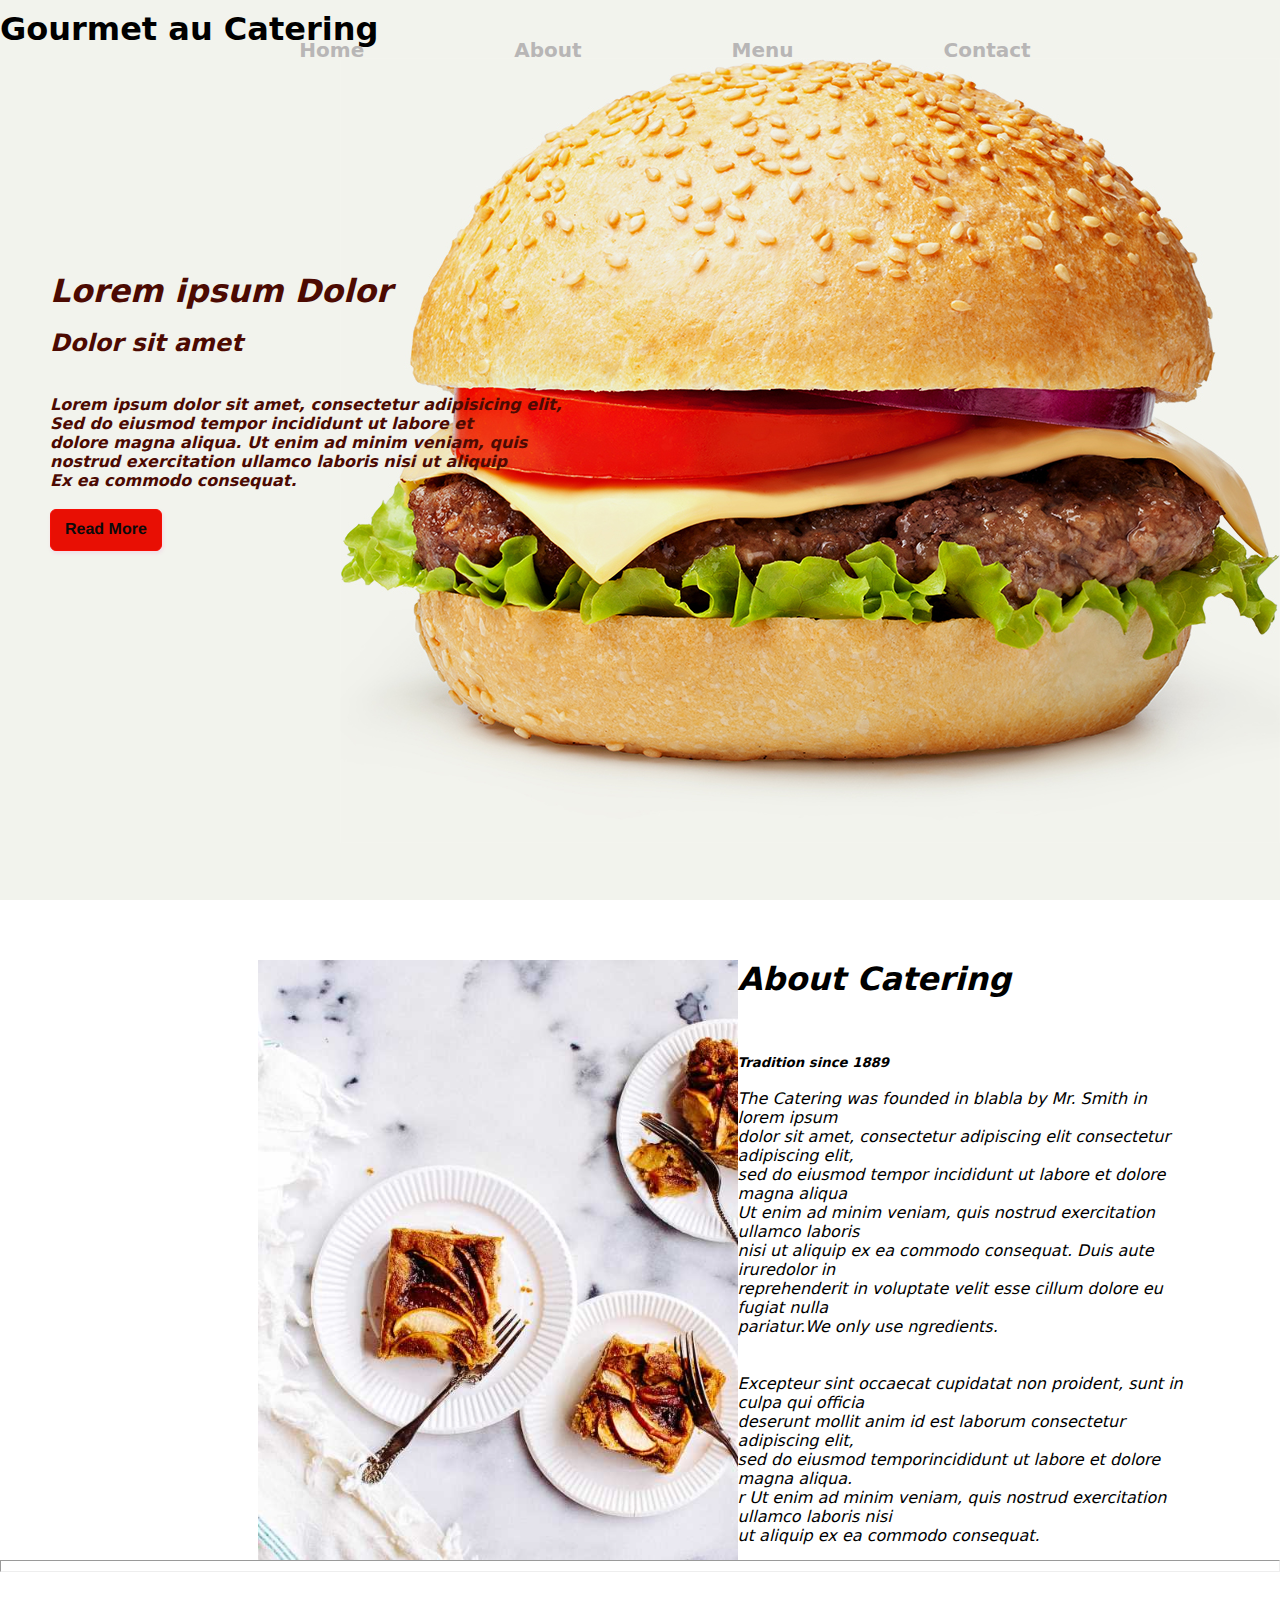
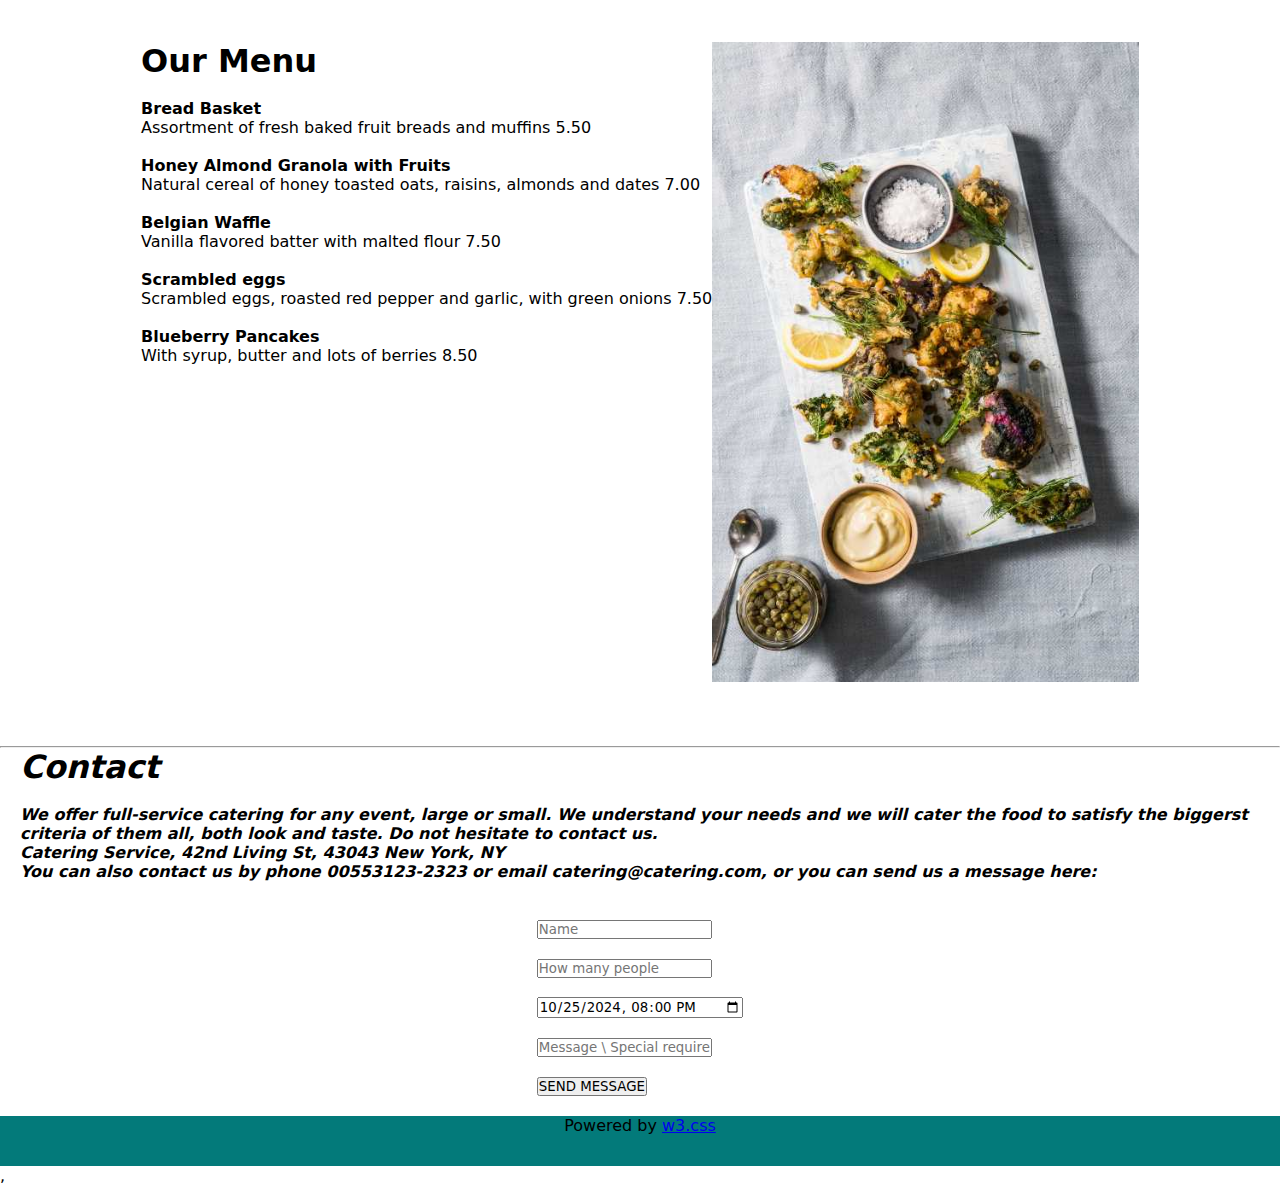
<file: simpal page html/index.html>
<!DOCTYPE html>
<html lang="en">
<head>
    <meta charset="UTF-8">
    <meta name="viewport" content="width=device-width, initial-scale=1.0">
    <link rel="stylesheet" href="style.css">
    <title>Document</title>
</head>
<body>
  <header style="">

    <div class="out">
      <nav>
    <div class="nav-list">
      <h1>Gourmet au Catering</h1>

      <ul>
              <li>
        <a href="Home">Home</a>
      </li>
          <li>
             <a href="#About">About</a>
            </li>
          <li> 
            <a href="#menu">Menu</a>
          </li>
          <li>
            <a href="#contact">Contact</a>
          </li>
        </ul>
        </div>
      </nav>
    <div id="pp">
      <h1>Lorem ipsum Dolor  </h1> <br>
      
      <h2>Dolor sit amet </h2> <br>
      <br>
      <p>Lorem ipsum dolor sit amet, consectetur adipisicing elit, <br> Sed do eiusmod tempor  incididunt ut labore et <br> dolore magna aliqua. Ut enim ad minim veniam, quis <br> nostrud exercitation ullamco laboris nisi ut aliquip  <br>Ex ea commodo consequat. </p>
      <br>
      <button>Read More</button>
    </div>

  </div>

  </header>
    <section> 
        
        <div class="w2" id="About">
            <img src="./tablesetting2.jpg" alt="">
            <div class="w3">
              <h1>About Catering </h1><br>
              <br>
              <br>
             <h5>Tradition since 1889</h5>
              <br>
             <p>The Catering was founded in blabla by Mr. Smith in lorem ipsum <br> dolor sit amet, consectetur adipiscing elit  consectetur adipiscing elit,<br> sed do eiusmod tempor incididunt ut labore et dolore magna aliqua  <br>Ut enim ad minim veniam, quis nostrud exercitation ullamco laboris <br> nisi ut aliquip ex ea commodo consequat. Duis aute iruredolor in  <br>reprehenderit in voluptate velit esse cillum dolore eu fugiat nulla <br> pariatur.We only use ngredients.</p> <br>
             <br>
             <p>Excepteur sint occaecat cupidatat non proident, sunt in culpa qui officia <br> deserunt mollit anim id est laborum consectetur adipiscing elit,<br> sed do eiusmod temporincididunt ut labore et dolore magna aliqua. <br>r Ut enim ad minim veniam, quis nostrud exercitation ullamco laboris nisi <br> ut aliquip ex ea commodo consequat.</p>
         </div>
      </div>
    </section>
 
      
      <hr class="q">
      <div class="w21">

        <div class="w13" id="menu">
          <h1>Our Menu</h1><br>
          <h4>Bread Basket</h4>
          <p>Assortment of fresh baked fruit breads and muffins 5.50</p><br>
        
          <h4>Honey Almond Granola with Fruits</h4>
          <p>Natural cereal of honey toasted oats, raisins, almonds and dates 7.00</p><br>
        
          <h4>Belgian Waffle</h4>
          <p>Vanilla flavored batter with malted flour 7.50</p><br>
        
          <h4>Scrambled eggs</h4>
          <p>Scrambled eggs, roasted red pepper and garlic, with green onions 7.50</p><br>
        
          <h4>Blueberry Pancakes</h4>
          <p>With syrup, butter and lots of berries 8.50</p>    
        </div>
        
        <div class="col">
          <img src="./tablesetting.jpg" alt="">
        </div>
      </div>
    
      <hr>

      <div id="contact">
        <div id="ig">
        <h1>Contact</h1><br>
        <p>We offer full-service catering for any event, large or small. We understand your needs and we will cater the food to satisfy the biggerst criteria of them all, both look and taste. Do not hesitate to contact us.</p>
        <p><b>Catering Service, 42nd Living St, 43043 New York, NY</b></p>
        <p>You can also contact us by phone 00553123-2323 or email catering@catering.com, or you can send us a message here:</p>
      </div>
        <div id="pk">
                <form action="/action_page.php" target="_blank"> <br>
          <br>
          <p><input type="text" placeholder="Name" required name="Name"></p>
          <br>
          <p><input  type="number" placeholder="How many people" required name="People"></p>
          <br>
          <p><input  type="datetime-local" placeholder="Date and time" required name="date" value="2024-10-25T20:00"></p>
          <br>
          <p><input  type="text" placeholder="Message \ Special requirements" required name="Message"></p>
          <br>
          <p><button type="submit">SEND MESSAGE</button></p>
        </form>
      </div>
  
</div>
<footer>  

<div id="fg">
<br>

          <p>Powered by <a href="https://www.w3schools.com/w3css/default.asp" title="W3.CSS" target="_blank" class="w3-hover-text-green">w3.css</a></p>
    </div>

    </footer>,
    <title>Document</title><body>
    
    
</body>
</html>
</file>
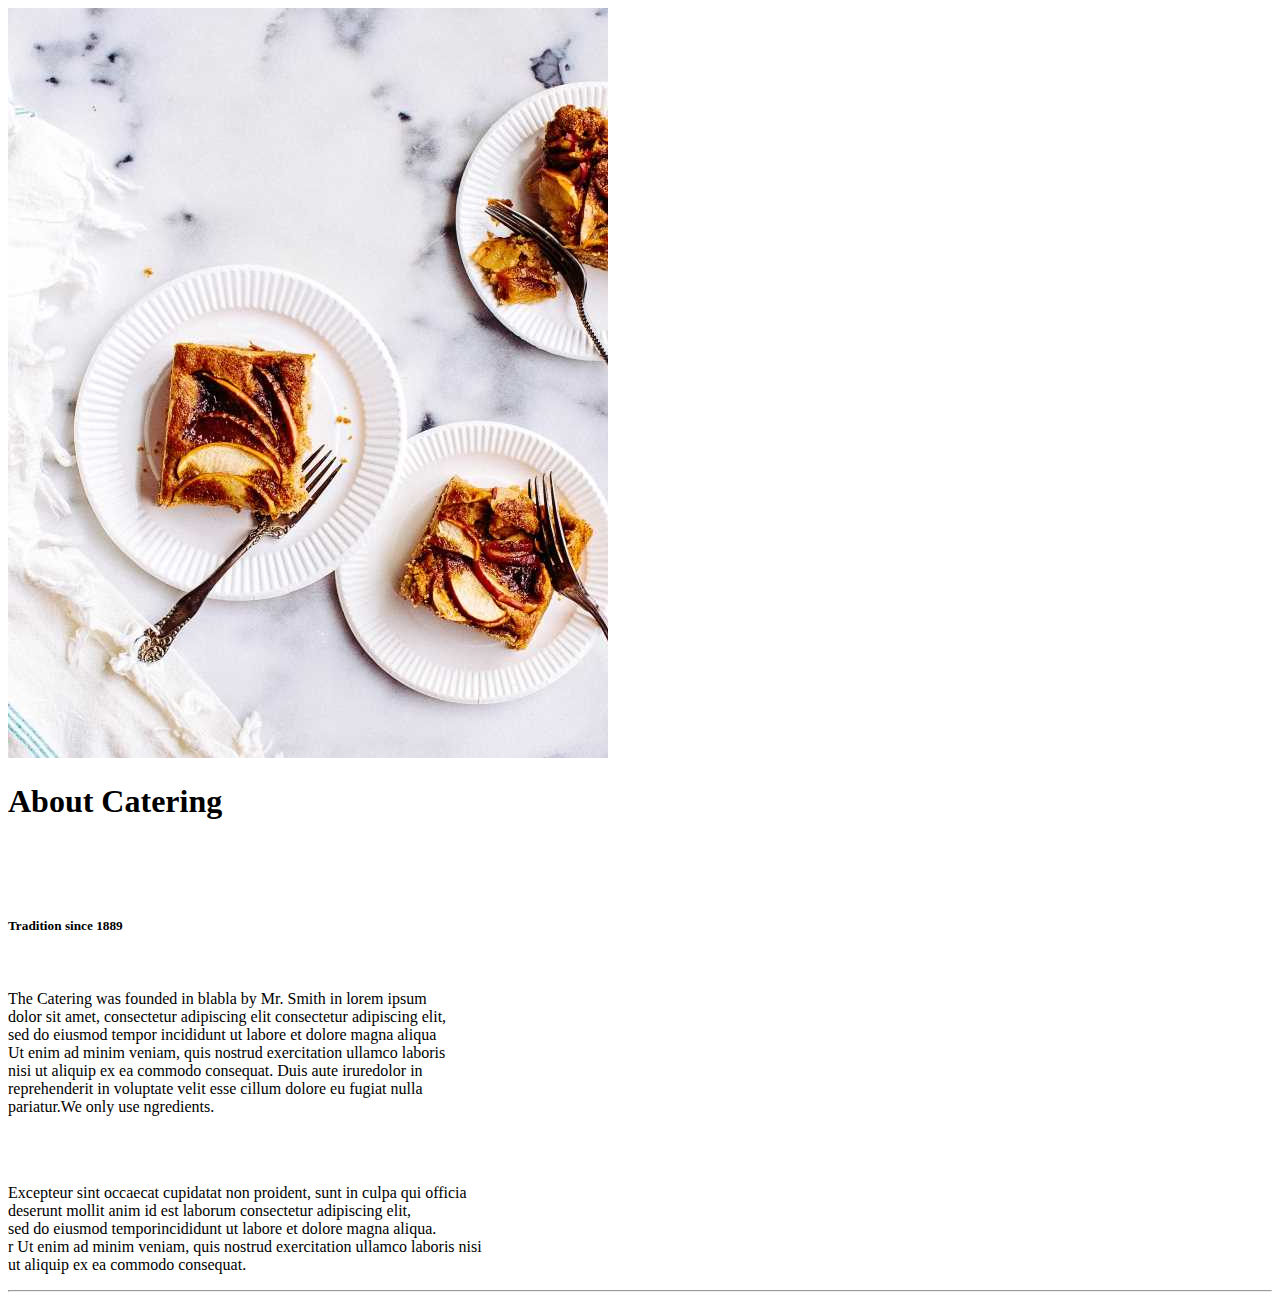
<file: simpal page html/g.html>
<!DOCTYPE html>
<html lang="en">
<head>
    <meta charset="UTF-8">
    <meta name="viewport" content="width=device-width, initial-scale=1.0">
    <title>Document</title>
</head>
<body>
   
    <section> 
        
        <div class="w2">
            <img src="./tablesetting2.jpg" alt="">
            <div class="w3">
              <h1>About Catering </h1><br>
              <br>
              <br>
             <h5>Tradition since 1889</h5>
              <br>
             <p>The Catering was founded in blabla by Mr. Smith in lorem ipsum <br> dolor sit amet, consectetur adipiscing elit  consectetur adipiscing elit,<br> sed do eiusmod tempor incididunt ut labore et dolore magna aliqua  <br>Ut enim ad minim veniam, quis nostrud exercitation ullamco laboris <br> nisi ut aliquip ex ea commodo consequat. Duis aute iruredolor in  <br>reprehenderit in voluptate velit esse cillum dolore eu fugiat nulla <br> pariatur.We only use ngredients.</p> <br>
             <br>
             <p>Excepteur sint occaecat cupidatat non proident, sunt in culpa qui officia <br> deserunt mollit anim id est laborum consectetur adipiscing elit,<br> sed do eiusmod temporincididunt ut labore et dolore magna aliqua. <br>r Ut enim ad minim veniam, quis nostrud exercitation ullamco laboris nisi <br> ut aliquip ex ea commodo consequat.</p>
         </div>
      </div>
    </section>

  
  <hr class="q">
</body>
</html>
</file>
<file: simpal page html/style.css>
*{
    margin: 0;
    padding: 0;
    box-sizing: border-box;
    font-family: system-ui;
 
}

header{
    background-image: url(./1@2x\(1\).jpg);
    background-color:#f2f3ed;
height: 100vh;
background-repeat: no-repeat;
background-position: 100%;
padding-top: 10px;

}
.out ul{
    display: flex;
    justify-content:center;
    align-items: center;
margin-top: -10px;
    gap: 100px;
   /* text-decoration: none; */
}

.new h1{
    padding: 20px;
}
.out ul li{
    font-size: 20px;
    text-decoration: none;
    list-style: none;

}
.out ul li a{
    text-decoration: none;
    padding-left: 50px;
    font-weight: bolder;
    color: #b8b6b6;
}
.out a:hover{
    /* background-color: #15bb7b; */
    text-decoration: underline;
    color:rgb(250, 60, 60)
    ;
}

#pp{
    padding: 50px;
    padding-top: 60px;
    
    margin-top: 150px;
    color: rgb(76, 10, 2);
    font-style: italic;
    font-weight: bolder;
    
button{
    background: #e80f04;
    border: 1px solid #f70e06;
    border-radius: 6px;
    box-shadow: rgba(239, 6, 173, 0.1) 1px 2px 4px;
    box-sizing: border-box;
    color: #0a0a0a;
    cursor: pointer;
    display: inline-block;
    font-family: nunito,roboto,proxima-nova,"proxima nova",sans-serif;
    font-size: 16px;
    font-weight: 800;
    line-height: 16px;
    min-height: 40px;
    outline: 0;
    padding: 12px 14px;
    text-align: center;
    text-rendering: geometricprecision;
    text-transform: none;
    user-select: none;
    -webkit-user-select: none;
    touch-action: manipulation;
    vertical-align: middle;
  }
  
  button:hover,
  button:active {
    background-color: initial;
    background-position: 0 0;
    color: #0c70c8;
  }
  
  button:active {
    opacity: .5;
  }
    
}
#PP h2{
font-language-override: inherit;
font-weight: bold;
font-style: italic;

}

.top h2{
}
 .w h1{
    padding-top: 80px;
}
.w2{
    display: flex;
    justify-content: space-between;
    padding-top: 60px;
    font-style: italic;

}
.w2 img{
    padding-left: 17%;
    height: 600px;
margin-left: 40px;
}
.w3 p{
    padding-right: 90px;
    font-style: italic;
}
.w3 h1 h5{
    padding-right: 40%;
    margin-right: 20%;
    font-style: italic;
    font-size: medium;
}
.q{
    padding-bottom: 10px;
}
.w21{
    display: flex;
    justify-content: center;
    padding-top: 70px;

}
.W13 H1 H4 P{
    padding-right: 30px;
}
.col img{
    padding-right: 7%;
    height: 700px;
    padding-bottom: 60px;
}
#ig{
    padding-left: 20px;
    font-style: italic;
    font-weight: 900;
}
#pk{
    display: flex;
    justify-content: center;
    font-weight: bold;
    padding-bottom: 20px;
}

#fg{
    background-color: rgb(3, 122, 122);
    height: 50px;
    display: flex;
    justify-content: center;
}
@media screen and (max-width:915px) {
    .content{
        width: 100%;
    }


    .inner-body {
        width: 100%;
    }
}


@media screen and (max-width:700px) {
    .out .nav-list{
        width: 100%;
        
    }

    .w2 .w21 .w13 .{
        width: 100%;
    }
}
</file>
